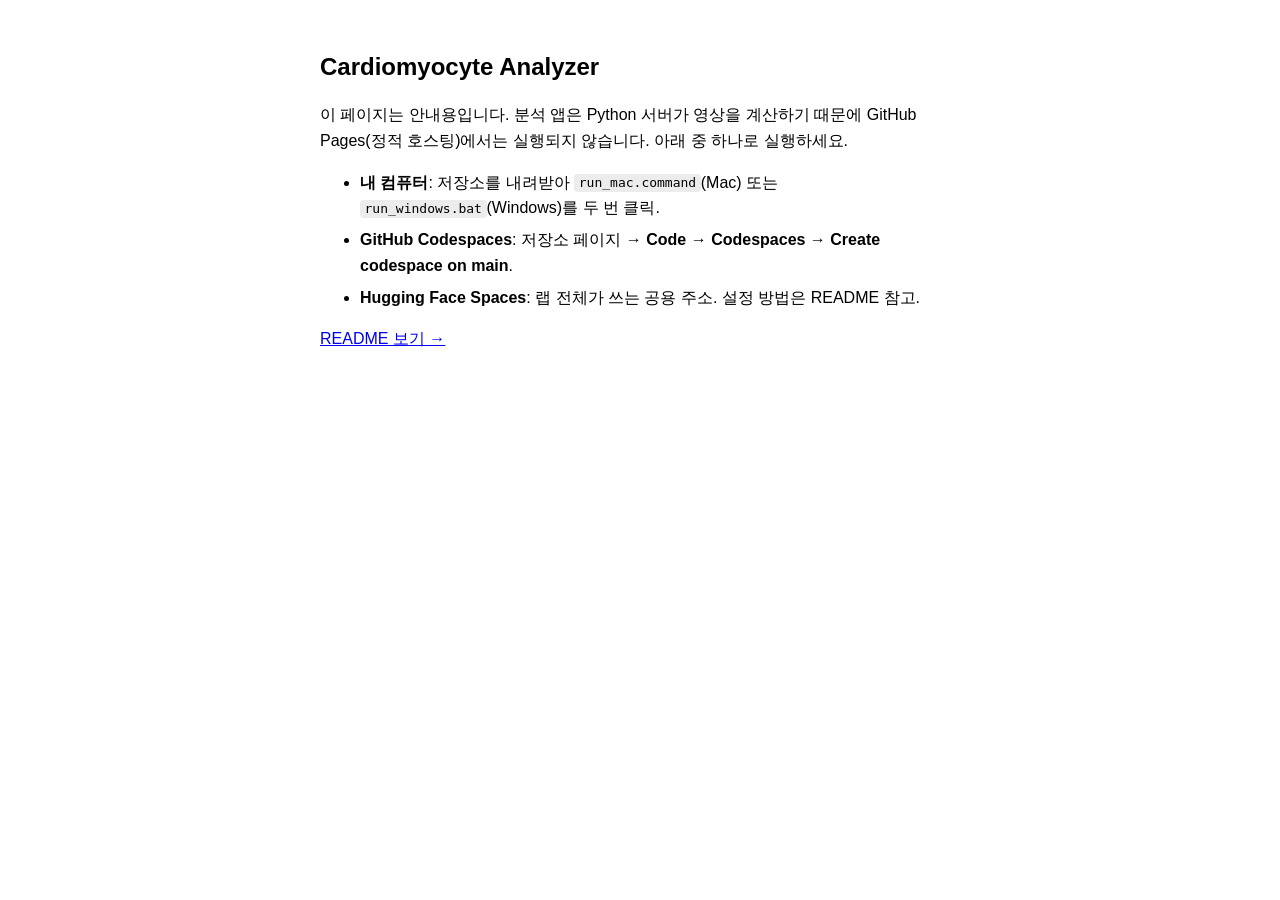
<file: index.html>
<!doctype html>
<html lang="ko">
<head>
<meta charset="utf-8">
<meta name="viewport" content="width=device-width, initial-scale=1">
<title>Cardiomyocyte Analyzer</title>
<style>
  :root { color-scheme: light dark; }
  body { font-family: -apple-system, "Segoe UI", "Apple SD Gothic Neo", "Malgun Gothic", sans-serif;
         max-width: 40rem; margin: 3rem auto; padding: 0 1rem; line-height: 1.6; }
  h1 { font-size: 1.5rem; }
  li { margin: .4rem 0; }
  code { background: rgba(127,127,127,.15); padding: .1em .35em; border-radius: 4px; }
</style>
</head>
<body>
<h1>Cardiomyocyte Analyzer</h1>
<p>이 페이지는 안내용입니다. 분석 앱은 Python 서버가 영상을 계산하기 때문에
GitHub Pages(정적 호스팅)에서는 실행되지 않습니다. 아래 중 하나로 실행하세요.</p>
<ul>
  <li><strong>내 컴퓨터</strong>: 저장소를 내려받아 <code>run_mac.command</code>(Mac) 또는
      <code>run_windows.bat</code>(Windows)를 두 번 클릭.</li>
  <li><strong>GitHub Codespaces</strong>: 저장소 페이지 → <strong>Code</strong> → <strong>Codespaces</strong>
      → <strong>Create codespace on main</strong>.</li>
  <li><strong>Hugging Face Spaces</strong>: 랩 전체가 쓰는 공용 주소. 설정 방법은 README 참고.</li>
</ul>
<p><a href="https://github.com/heasilmoon/cardiomyocyte-analyzer#readme">README 보기 →</a></p>
</body>
</html>
</file>
